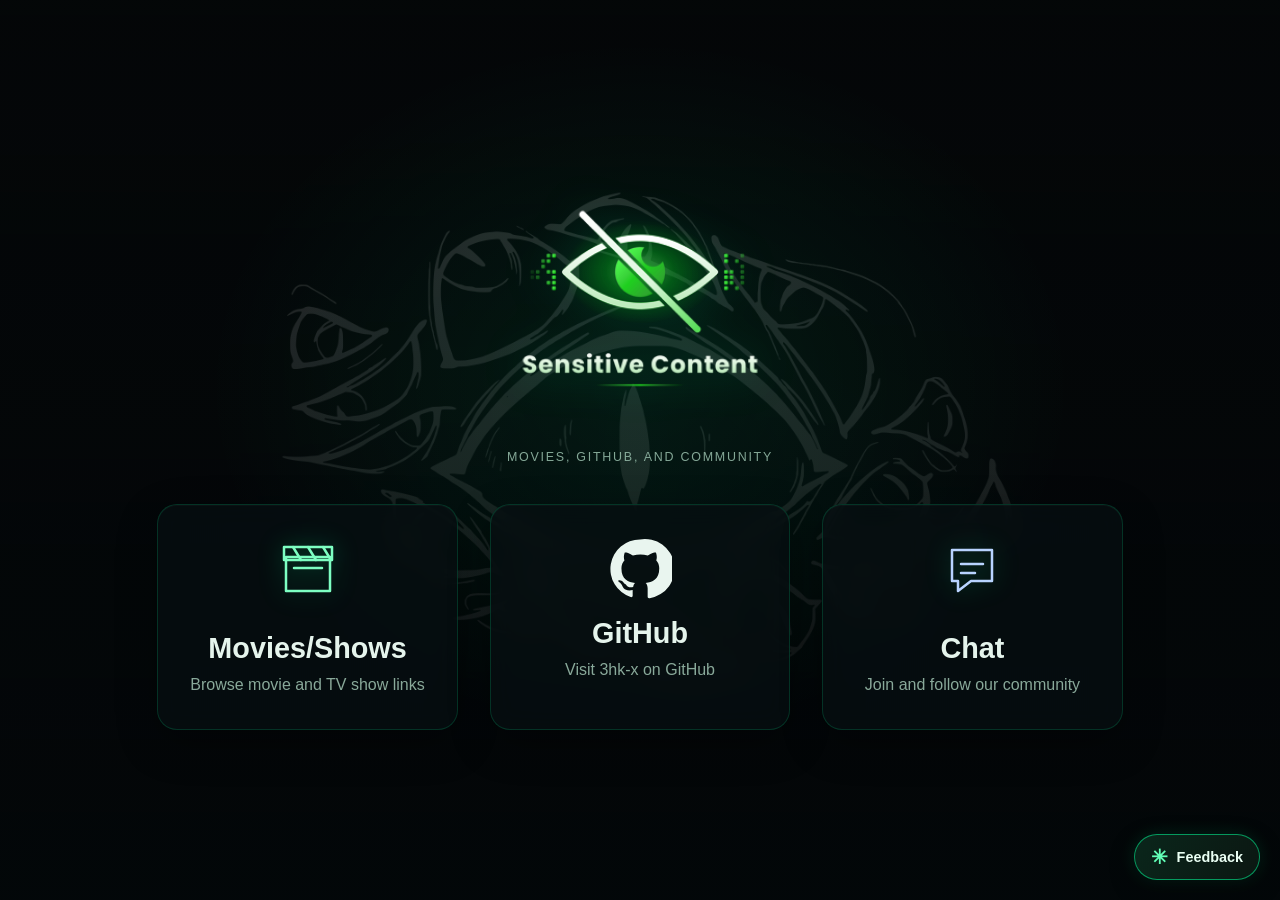
<file: index.html>
<!DOCTYPE html>
<html lang="en">
<head>
    <meta charset="UTF-8">
    <meta name="viewport" content="width=device-width, initial-scale=1.0">
    <title>3HK Sensitive Content</title>
    <link rel="icon" href="images/sensitive1.png?v=2" sizes="32x32" type="image/png">
    <link rel="shortcut icon" href="images/sensitive1.png?v=2" type="image/png">
    <link rel="apple-touch-icon" href="images/sensitive.png?v=2">
    <link rel="stylesheet" href="styles.css">
</head>
<body class="home-page">
    <div class="container">
        <header>
            <h1><img src="images/sensitive.png" alt="Sensitive" id="header-logo" class="header-logo"></h1>
            <p>Movies, GitHub, and community</p>
        </header>

        <main class="sections-grid">
            <a class="section-card" href="movies.html">
                <span class="section-icon cinematic-icon" aria-label="Movies">
                    <svg viewBox="0 0 64 64" role="img" aria-hidden="true"><path d="M10 20h44v34H10z"/><path d="M8 10h48v13H8z"/><path d="m17 10 8 13m7-13 8 13m7-13 8 13"/><path d="M18 31h28"/></svg>
                </span>
                <h2>Movies/Shows</h2>
                <p>Browse movie and TV show links</p>
            </a>
            <a class="section-card" href="https://github.com/3hk-x" target="_blank" rel="noopener noreferrer">
                <span class="section-icon github-icon" aria-label="GitHub">
                    <svg viewBox="0 0 24 24" role="img" aria-hidden="true"><path fill="currentColor" d="M12 .9a11.1 11.1 0 0 0-3.51 21.63c.56.1.76-.24.76-.54v-2.1c-3.1.67-3.76-1.32-3.76-1.32-.5-1.29-1.23-1.63-1.23-1.63-1.01-.69.08-.68.08-.68 1.12.08 1.71 1.15 1.71 1.15 1 .1.76 1.87 3.38 1.34.1-.72.39-1.21.7-1.49-2.48-.28-5.09-1.24-5.09-5.52 0-1.22.44-2.21 1.15-2.99-.12-.28-.5-1.42.11-2.95 0 0 .94-.3 3.05 1.14a10.6 10.6 0 0 1 5.56 0c2.11-1.44 3.05-1.14 3.05-1.14.61 1.53.23 2.67.11 2.95.72.78 1.15 1.77 1.15 2.99 0 4.29-2.61 5.23-5.1 5.51.4.35.75 1.03.75 2.08v3.08c0 .3.2.65.77.54A11.1 11.1 0 0 0 12 .9Z"/></svg>
                </span>
                <h2>GitHub</h2>
                <p>Visit 3hk-x on GitHub</p>
            </a>
            <a class="section-card" href="chat.html">
                <span class="section-icon community-icon" aria-label="Community">
                    <svg viewBox="0 0 64 64" role="img" aria-hidden="true"><path d="M12 13h40v31H31L18 54v-10h-6z"/><path d="M21 27h22m-22 9h14"/></svg>
                </span>
                <h2>Chat</h2>
                <p>Join and follow our community</p>
            </a>
        </main>
    </div>

    <script src="feedback.js"></script>
</body>
</html>
</file>
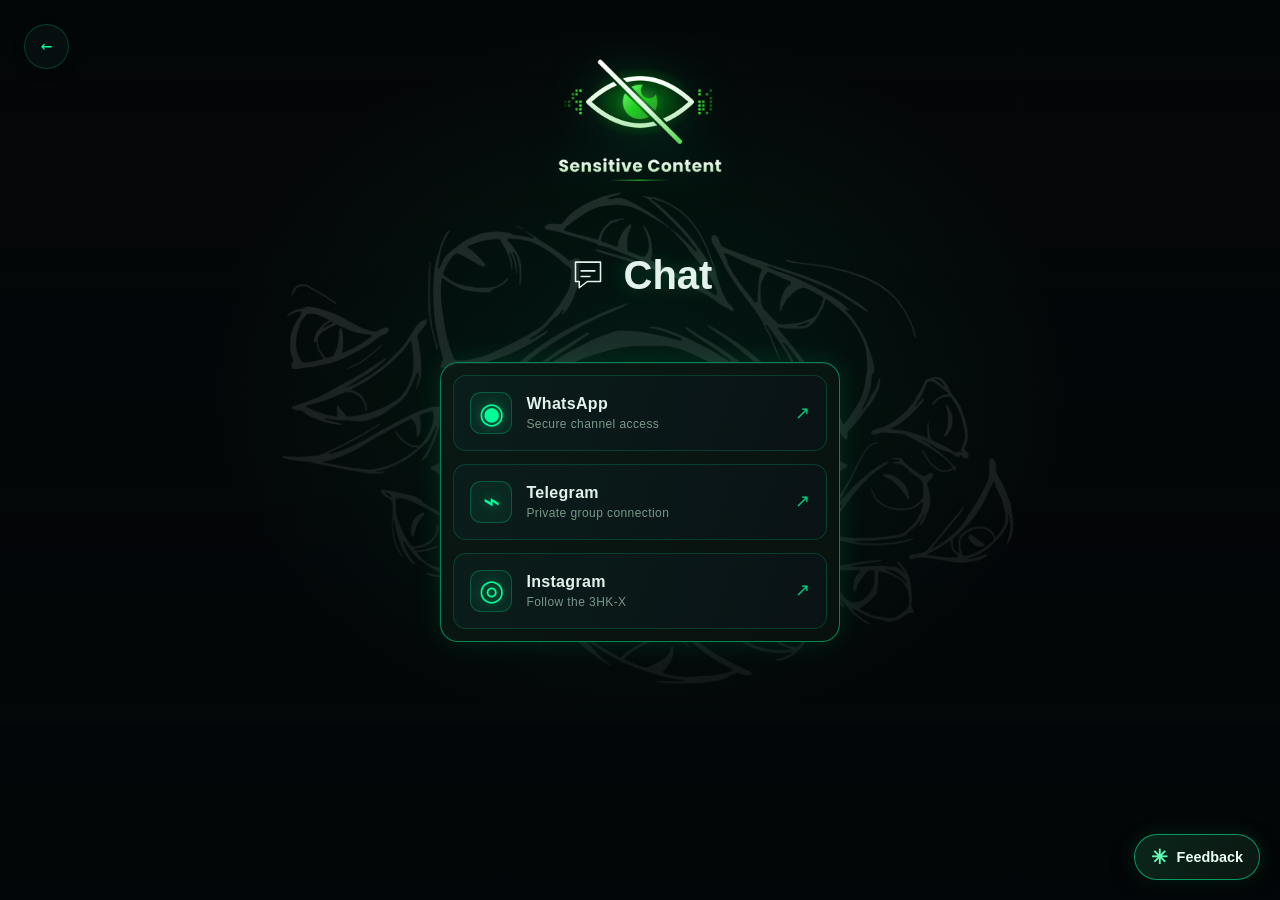
<file: chat.html>
<!DOCTYPE html>
<html lang="en">
<head>
    <meta charset="UTF-8">
    <meta name="viewport" content="width=device-width, initial-scale=1.0">
    <title>Chat - 3HK-X</title>
    <link rel="icon" href="images/sensitive1.png" sizes="32x32" type="image/png">
    <link rel="apple-touch-icon" href="images/sensitive.png">
    <link rel="stylesheet" href="styles.css">
</head>
<body class="ambient-page chat-page">
    <div class="container">
        <div class="page-header">
            <h1><img src="images/sensitive.png" alt="Sensitive" id="header-logo" class="header-logo"></h1>
        </div>

        <div class="page-section-title chat-page-title">
            <a class="back-arrow" href="index.html" aria-label="Back to home"></a>
            <h2><svg class="section-title-icon" viewBox="0 0 64 64" aria-hidden="true"><path d="M12 13h40v31H31L18 54v-10h-6z"/><path d="M21 27h22m-22 9h14"/></svg> Chat</h2>
        </div>

        <div class="links-container chat-links">
            <a href="https://whatsapp.com/channel/0029Vb62RTF0G0XeN4Qx4c3W" target="_blank" rel="noopener noreferrer" class="link-field chat-link">
                <span class="chat-link-icon" aria-hidden="true">◉</span>
                <div class="link-field-content"><span class="chat-link-label">WhatsApp</span><span class="chat-link-detail">Secure channel access</span></div>
                <span class="chat-link-arrow" aria-hidden="true">↗</span>
            </a>
            <a href="https://t.me/+7pAj7hnQdZkzMTc0" target="_blank" rel="noopener noreferrer" class="link-field chat-link">
                <span class="chat-link-icon" aria-hidden="true">⌁</span>
                <div class="link-field-content"><span class="chat-link-label">Telegram</span><span class="chat-link-detail">Private group connection</span></div>
                <span class="chat-link-arrow" aria-hidden="true">↗</span>
            </a>
            <a href="https://www.instagram.com/3.horn/" target="_blank" rel="noopener noreferrer" class="link-field chat-link">
                <span class="chat-link-icon" aria-hidden="true">◎</span>
                <div class="link-field-content"><span class="chat-link-label">Instagram</span><span class="chat-link-detail">Follow the 3HK-X</span></div>
                <span class="chat-link-arrow" aria-hidden="true">↗</span>
            </a>
        </div>
    </div>

    <script src="feedback.js"></script>
</body>
</html>
</file>
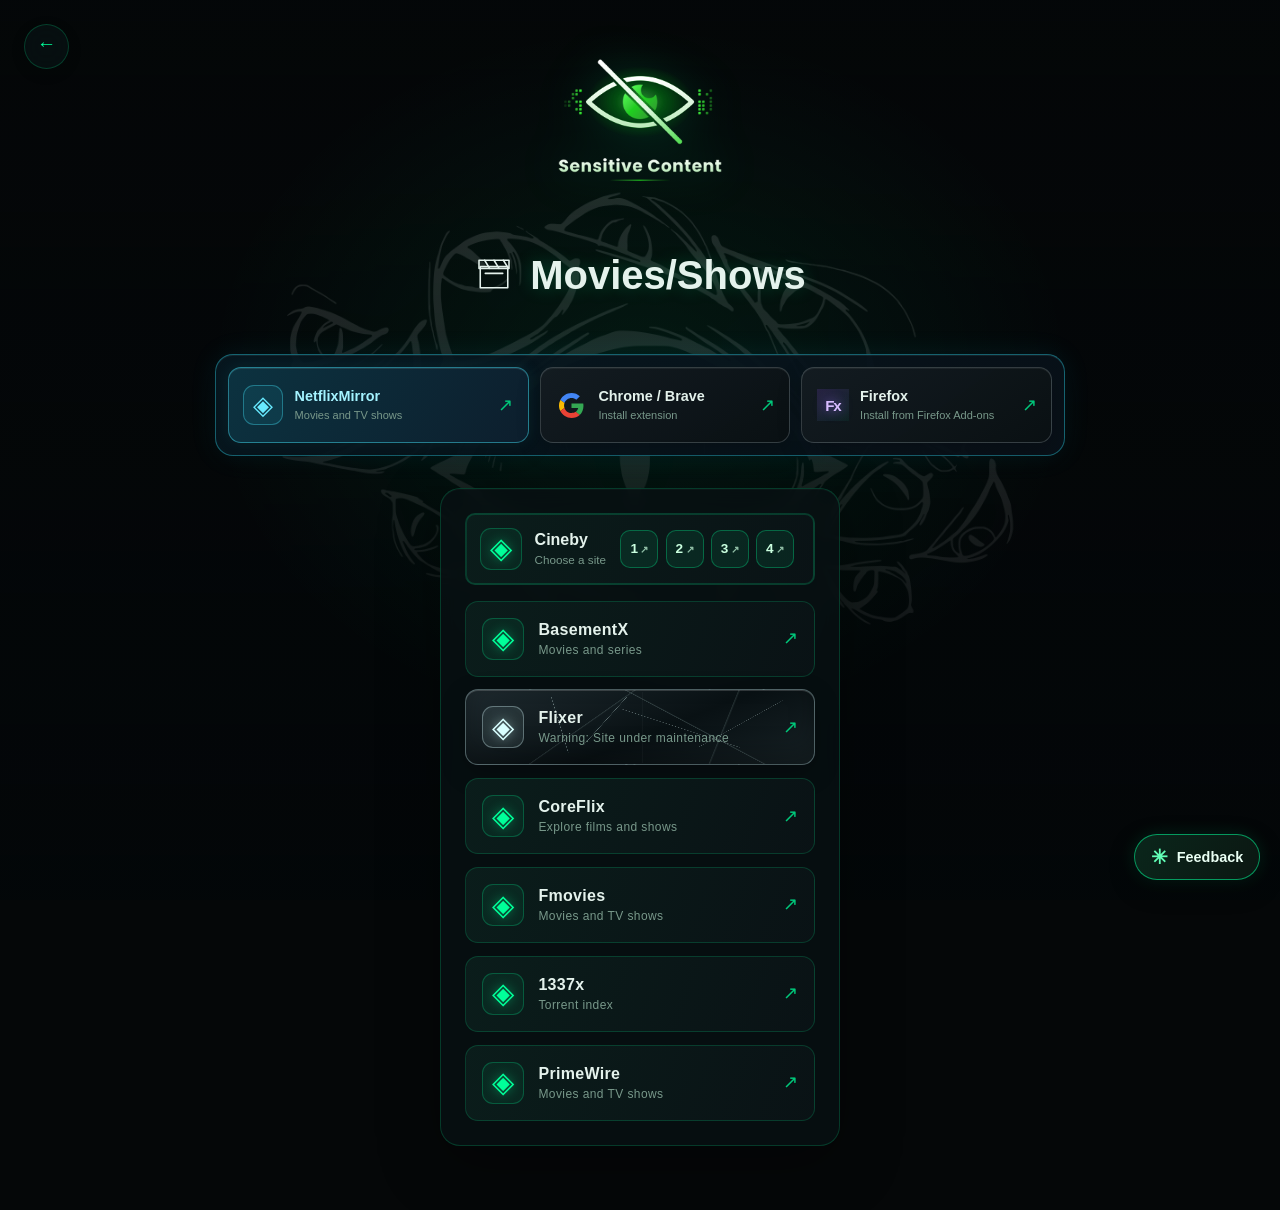
<file: movies.html>
<!DOCTYPE html>
<html lang="en">
<head>
    <meta charset="UTF-8">
    <meta name="viewport" content="width=device-width, initial-scale=1.0">
    <title>Movies/Shows - 3HK-X</title>
    <link rel="icon" href="images/sensitive1.png" sizes="32x32" type="image/png">
    <link rel="apple-touch-icon" href="images/sensitive.png">
    <link rel="stylesheet" href="styles.css">
</head>
<body class="ambient-page movies-page">
    <div class="container">
        <div class="page-header">
            <h1><img src="images/sensitive.png" alt="Sensitive" class="header-logo"></h1>
        </div>

        <div class="page-section-title">
            <a class="back-arrow" href="index.html" aria-label="Back to home"></a>
            <h2><svg class="section-title-icon" viewBox="0 0 64 64" aria-hidden="true"><path d="M10 20h44v34H10z"/><path d="M8 10h48v13H8z"/><path d="m17 10 8 13m7-13 8 13m7-13 8 13"/><path d="M18 31h28"/></svg> Movies/Shows</h2>
        </div>

        <div class="netflixmirror-row">
            <a href="https://net79.cc/" target="_blank" rel="noopener noreferrer" class="netflixmirror-main">
                <span class="netflixmirror-mark" aria-hidden="true">◈</span>
                <span class="netflixmirror-copy"><strong>NetflixMirror</strong><small>Movies and TV shows</small></span>
                <span class="chat-link-arrow" aria-hidden="true">↗</span>
            </a>
            <a href="https://chromewebstore.google.com/detail/netmirror-web/eioklkmkhleikfilinlnbdphdbcadnbl?pli=1" target="_blank" rel="noopener noreferrer" class="netflixmirror-extension">
                <span class="extension-brand google-extension-icon" aria-label="Google">
                    <svg viewBox="0 0 48 48" role="img" aria-hidden="true"><path fill="#4285F4" d="M24 9.5c3.54 0 6.71 1.22 9.21 3.6l6.85-6.85C35.9 2.38 30.47 0 24 0 14.62 0 6.51 5.38 2.56 13.22l7.98 6.19C12.43 13.72 17.74 9.5 24 9.5Z"/><path fill="#34A853" d="M46.98 24.55c0-1.57-.15-3.09-.4-4.55H24v9.02h12.9a11.03 11.03 0 0 1-4.78 7.24l7.73 6C44.36 38.1 47 31.8 47 24.55Z"/><path fill="#FBBC05" d="M10.54 28.59A14.13 14.13 0 0 1 9.75 24c0-1.59.28-3.13.79-4.59l-7.98-6.2A23.94 23.94 0 0 0 0 24c0 3.87.93 7.53 2.56 10.78l7.98-6.19Z"/><path fill="#EA4335" d="M24 48c6.47 0 11.9-2.13 15.85-5.8l-7.73-6c-2.15 1.44-4.9 2.3-8.12 2.3-6.26 0-11.57-4.22-13.46-9.91l-7.98 6.19C6.51 42.62 14.62 48 24 48Z"/></svg>
                </span>
                <span class="extension-copy"><strong>Chrome / Brave</strong><small>Install extension</small></span>
                <span class="chat-link-arrow" aria-hidden="true">↗</span>
            </a>
            <a class="netflixmirror-extension firefox-extension-guide" href="https://addons.mozilla.org/en-US/firefox/addon/3hk-netmirror-web/" target="_blank" rel="noopener noreferrer">
                <span class="extension-brand firefox-extension-icon" aria-hidden="true">Fx</span>
                <span class="extension-copy"><strong>Firefox</strong><small>Install from Firefox Add-ons</small></span>
                <span class="chat-link-arrow" aria-hidden="true">↗</span>
            </a>
        </div>

        <div class="links-container chat-links movie-links">
            <section class="link-field movie-link cineby-group" aria-labelledby="cineby-title">
                <div class="cineby-heading">
                    <span class="chat-link-icon" aria-hidden="true">◈</span>
                    <div class="cineby-copy"><strong id="cineby-title">Cineby</strong><small>Choose a site</small></div>
                </div>
                <div class="cineby-options" aria-label="Cineby sites">
                    <a href="https://cineby4u.best" target="_blank" rel="noopener noreferrer" aria-label="Cineby site 1">1 <span aria-hidden="true">↗</span></a>
                    <a href="https://cineby.ws/" target="_blank" rel="noopener noreferrer" aria-label="Cineby site 2">2 <span aria-hidden="true">↗</span></a>
                    <a href="https://cineby.win" target="_blank" rel="noopener noreferrer" aria-label="Cineby site 3">3 <span aria-hidden="true">↗</span></a>
                    <a href="https://cineby.tech/" target="_blank" rel="noopener noreferrer" aria-label="Cineby site 4">4 <span aria-hidden="true">↗</span></a>
                </div>
            </section>
            <a href="https://basementx.pro/" target="_blank" rel="noopener noreferrer" class="link-field chat-link movie-link">
                <span class="chat-link-icon" aria-hidden="true">◈</span><div class="link-field-content"><span class="chat-link-label">BasementX</span><span class="chat-link-detail">Movies and series</span></div><span class="chat-link-arrow" aria-hidden="true">↗</span>
            </a>
            <a href="https://flixer.su/" target="_blank" rel="noopener noreferrer" class="link-field chat-link movie-link flixer-link">
                <span class="chat-link-icon" aria-hidden="true">◈</span><div class="link-field-content"><span class="chat-link-label">Flixer</span><span class="chat-link-detail">Warning: Site under maintenance</span></div><span class="chat-link-arrow" aria-hidden="true">↗</span>
            </a>
            <a href="https://coreflix.tv/" target="_blank" rel="noopener noreferrer" class="link-field chat-link movie-link">
                <span class="chat-link-icon" aria-hidden="true">◈</span><div class="link-field-content"><span class="chat-link-label">CoreFlix</span><span class="chat-link-detail">Explore films and shows</span></div><span class="chat-link-arrow" aria-hidden="true">↗</span>
            </a>
            <a href="https://www.f-movies.org/" target="_blank" rel="noopener noreferrer" class="link-field chat-link movie-link">
                <span class="chat-link-icon" aria-hidden="true">◈</span><div class="link-field-content"><span class="chat-link-label">Fmovies</span><span class="chat-link-detail">Movies and TV shows</span></div><span class="chat-link-arrow" aria-hidden="true">↗</span>
            </a>
            <a href="https://1337x.to/home/" target="_blank" rel="noopener noreferrer" class="link-field chat-link movie-link">
                <span class="chat-link-icon" aria-hidden="true">◈</span><div class="link-field-content"><span class="chat-link-label">1337x</span><span class="chat-link-detail">Torrent index</span></div><span class="chat-link-arrow" aria-hidden="true">↗</span>
            </a>
            <a href="https://primewire.mov/home" target="_blank" rel="noopener noreferrer" class="link-field chat-link movie-link">
                <span class="chat-link-icon" aria-hidden="true">◈</span><div class="link-field-content"><span class="chat-link-label">PrimeWire</span><span class="chat-link-detail">Movies and TV shows</span></div><span class="chat-link-arrow" aria-hidden="true">↗</span>
            </a>
        </div>
    </div>
    <script src="feedback.js"></script>
</body>
</html>
</file>
<file: styles.css>
:root {
    --bg-gradient-start: #1a202c;
    --bg-gradient-end: #2d3748;
    --text-primary: #e2e8f0;
    --text-secondary: #a0aec0;
    --text-white: #f7fafc;
    --card-bg: rgba(45, 55, 72, 0.95);
    --card-border: rgba(255, 255, 255, 0.1);
    --field-bg: #2d3748;
    --field-border: #4a5568;
    --field-hover-bg: #4a5568;
    --button-bg: #4299e1;
    --button-hover: #3182ce;
    --link-text: #cbd5e0;
    --hover-color: #880808;
    --hover-color-dark: #880808;
    --hover-glow: rgba(136, 8, 8, 0.6);
    --title-hover-color: #880808;
    --circle-bg: #880808;
}

* {
    margin: 0;
    padding: 0;
    box-sizing: border-box;
}

body {
    font-family: 'Segoe UI', Tahoma, Geneva, Verdana, sans-serif;
    background: linear-gradient(135deg, var(--bg-gradient-start) 0%, var(--bg-gradient-end) 100%);
    min-height: 100vh;
    color: var(--text-primary);
    transition: all 0.3s ease;
}

.ad-container {
    position: fixed;
    width: 160px;
    height: 600px;
    background: var(--card-bg);
    border: 1px solid var(--card-border);
    border-radius: 10px;
    display: flex;
    align-items: center;
    justify-content: center;
    backdrop-filter: blur(10px);
    box-shadow: 0 4px 15px rgba(0, 0, 0, 0.1);
    z-index: 100;
    top: 50%;
    transform: translateY(-50%);
}

.ad-left {
    left: 20px;
}

.ad-right {
    right: 20px;
}

.ad-placeholder {
    color: var(--text-secondary);
    font-size: 0.9rem;
    text-align: center;
    font-weight: 500;
    display: none;
}

.mobile-ad-container {
    display: none;
    width: 320px;
    height: 50px;
    background: var(--card-bg);
    border: 1px solid var(--card-border);
    border-radius: 8px;
    align-items: center;
    justify-content: center;
    backdrop-filter: blur(10px);
    box-shadow: 0 2px 10px rgba(0, 0, 0, 0.1);
    margin: 1rem auto;
    position: relative;
    z-index: 100;
}

.mobile-ad-top {
    position: fixed;
    top: 10px;
    left: 50%;
    transform: translateX(-50%);
    z-index: 1001;
}

.mobile-ad-bottom {
    position: fixed;
    bottom: 10px;
    left: 50%;
    transform: translateX(-50%);
    z-index: 1001;
}

.mobile-ad-placeholder {
    color: var(--text-secondary);
    font-size: 0.8rem;
    text-align: center;
    font-weight: 500;
    display: none;
}

.home-page {
    position: relative;
    isolation: isolate;
    overflow-x: hidden;
    background: #050708;
    color: #e9f5ef;
}

.home-page::before,
.home-page::after {
    content: "";
    position: fixed;
    inset: 0;
    z-index: -1;
    pointer-events: none;
}

.home-page::before {
    background-image: url("images/logo_eye_white_4000px.png");
    background-repeat: no-repeat;
    background-position: center 46%;
    background-size: min(86vw, 100vh) auto;
    opacity: 0.22;
    filter: drop-shadow(0 0 35px rgba(0, 255, 153, 0.17));
}

.home-page::after {
    background:
        radial-gradient(ellipse at 50% 43%, rgba(0, 255, 153, 0.08), transparent 48%),
        linear-gradient(180deg, rgba(3, 7, 9, 0.28), rgba(3, 7, 9, 0.86));
}

.home-page .container {
    position: relative;
    z-index: 1;
    min-height: 100vh;
    display: flex;
    flex-direction: column;
    justify-content: center;
    padding-top: 4rem;
    padding-bottom: 4rem;
}

.home-page header {
    margin-bottom: 2.5rem;
}

.home-page .header-logo {
    width: min(260px, 56vw);
    max-height: none;
    filter: drop-shadow(0 0 22px rgba(0, 255, 153, 0.25));
}

.home-page header p {
    color: #93b8a6;
    letter-spacing: 0.14em;
    text-transform: uppercase;
    font-size: 0.78rem;
}

.home-page .sections-grid {
    max-width: 980px;
}

.home-page .section-card {
    background: rgba(7, 15, 17, 0.78);
    border: 1px solid rgba(0, 255, 153, 0.16);
    box-shadow: 0 14px 40px rgba(0, 0, 0, 0.32), inset 0 1px rgba(255, 255, 255, 0.025);
    backdrop-filter: blur(12px);
}

.home-page .section-card h2 {
    color: #e5f4ec;
}

.home-page .section-card p {
    color: #89a99a;
}

.home-page .section-card:hover {
    border-color: rgba(0, 255, 153, 0.62);
    box-shadow: 0 18px 50px rgba(0, 0, 0, 0.4), 0 0 28px rgba(0, 255, 153, 0.1);
}

.home-page .section-card:hover h2 {
    color: #77ffc1;
}

.container {
    max-width: 1200px;
    margin: 0 auto;
    padding: 2rem;
}

header {
    text-align: center;
    margin-bottom: 3rem;
    color: var(--text-white);
}

header h1 {
    font-size: 3rem;
    margin-bottom: 0.5rem;
    text-shadow: 2px 2px 4px rgba(0, 0, 0, 0.3);
}

header p {
    font-size: 1.2rem;
    opacity: 0.9;
}

.sections-grid {
    display: grid;
    grid-template-columns: repeat(auto-fit, minmax(300px, 1fr));
    gap: 2rem;
    max-width: 1000px;
    margin: 0 auto;
}

.section-card {
    background: var(--card-bg);
    border-radius: 20px;
    padding: 2rem;
    text-align: center;
    cursor: pointer;
    transition: all 0.3s ease;
    border: 2px solid var(--card-border);
    backdrop-filter: blur(10px);
    position: relative;
    overflow: hidden;
    display: block;
    color: inherit;
    text-decoration: none;
}

.github-icon svg {
    width: 1em;
    height: 1em;
    display: block;
    margin: 0 auto;
}

.cinematic-icon svg,
.community-icon svg {
    width: 1em;
    height: 1em;
    fill: none;
    stroke: currentColor;
    stroke-width: 2.5;
    stroke-linecap: round;
    stroke-linejoin: round;
    filter: drop-shadow(0 0 12px rgba(0, 255, 153, 0.32));
}

.home-page .cinematic-icon {
    color: #7dffc2;
}

.home-page .community-icon {
    color: #b8d3ff;
}

.section-title-icon {
    width: 1em;
    height: 1em;
    fill: none;
    stroke: currentColor;
    stroke-width: 2.5;
    stroke-linecap: round;
    stroke-linejoin: round;
    vertical-align: -0.12em;
    margin-right: 0.3rem;
}

.ambient-page {
    position: relative;
    isolation: isolate;
    overflow-x: hidden;
    background: #050708;
    color: #e4f2ec;
}

.ambient-page::before,
.ambient-page::after {
    content: "";
    position: fixed;
    inset: 0;
    z-index: -1;
    pointer-events: none;
}

.ambient-page::before {
    background: url("images/logo_eye_white_4000px.png") center 46% / min(86vw, 100vh) auto no-repeat;
    opacity: 0.19;
    filter: drop-shadow(0 0 35px rgba(0, 255, 153, 0.15));
}

.ambient-page::after {
    background:
        radial-gradient(ellipse at 50% 42%, rgba(0, 255, 153, 0.075), transparent 48%),
        linear-gradient(180deg, rgba(3, 7, 9, 0.24), rgba(3, 7, 9, 0.83));
}

.ambient-page .container {
    position: relative;
    z-index: 1;
}

.ambient-page .header-logo {
    filter: drop-shadow(0 0 22px rgba(0, 255, 153, 0.25));
}

.ambient-page .page-header,
.ambient-page .page-header a,
.ambient-page .page-section-title h2 {
    color: #e4f2ec;
}

.ambient-page .page-section-title h2 {
    text-shadow: 0 0 18px rgba(0, 255, 153, 0.22);
}

.movies-page .links-container {
    background: rgba(8, 17, 19, 0.82);
    border-color: rgba(0, 255, 153, 0.18);
    box-shadow: 0 18px 60px rgba(0, 0, 0, 0.35), inset 0 1px rgba(255, 255, 255, 0.025);
}

.movies-page .link-field {
    background: linear-gradient(110deg, rgba(11, 30, 28, 0.96), rgba(10, 19, 22, 0.96));
    border-color: rgba(0, 255, 153, 0.17);
}

.movies-page .link-field-content {
    color: #dfffee;
}

.movies-page .link-field:hover {
    background: linear-gradient(110deg, rgba(12, 43, 36, 0.98), rgba(11, 25, 28, 0.98));
    border-color: rgba(0, 255, 153, 0.62);
    box-shadow: 0 0 24px rgba(0, 255, 153, 0.11);
}

.movies-page .link-field:hover .link-field-content {
    color: #8affc5;
}

.chat-links {
    max-width: 480px;
    padding: 1.2rem;
    background: rgba(8, 17, 19, 0.84);
    border: 1px solid rgba(0, 255, 153, 0.2);
    box-shadow: 0 18px 60px rgba(0, 0, 0, 0.35), inset 0 1px rgba(255, 255, 255, 0.025);
}

.chat-page .chat-links {
    padding: 0.75rem;
    border: 1px solid rgba(0, 255, 153, 0.48);
    border-radius: 18px;
    background: linear-gradient(145deg, #0a1914, #08110e);
    box-shadow: 0 0 28px rgba(0, 255, 153, 0.12), inset 0 1px rgba(177, 255, 218, 0.07);
}

.chat-links .chat-link {
    min-height: 76px;
    margin-bottom: 0.8rem;
    padding: 0.9rem 1rem;
    gap: 0.9rem;
    color: #dfffee;
    background: linear-gradient(110deg, rgba(11, 30, 28, 0.96), rgba(10, 19, 22, 0.96));
    border: 1px solid rgba(0, 255, 153, 0.17);
    border-radius: 13px;
    transition: transform 180ms ease, border-color 180ms ease, box-shadow 180ms ease, background 180ms ease;
}

.chat-links .chat-link:last-child {
    margin-bottom: 0;
}

.chat-links .chat-link::before {
    display: none;
}

.chat-links .chat-link:hover {
    transform: translateY(-2px);
    color: #ecfff6;
    background: linear-gradient(110deg, rgba(12, 43, 36, 0.98), rgba(11, 25, 28, 0.98));
    border-color: rgba(0, 255, 153, 0.62);
    box-shadow: 0 0 24px rgba(0, 255, 153, 0.11), inset 0 0 18px rgba(0, 255, 153, 0.035);
}

.cineby-group {
    display: grid;
    grid-template-columns: 1fr;
    align-items: center;
    gap: 0.9rem;
    padding: 0.8rem 0.9rem;
}

.cineby-group:hover {
    transform: none;
    background: linear-gradient(110deg, rgba(12, 43, 36, 0.98), rgba(11, 25, 28, 0.98));
}

.cineby-heading {
    display: flex;
    align-items: center;
    gap: 0.8rem;
    min-width: 0;
}

.cineby-copy {
    display: grid;
    gap: 0.25rem;
}

.cineby-copy strong {
    color: #e4f2ec;
    font-size: 1rem;
}

.cineby-copy small {
    color: #78988a;
    font-size: 0.73rem;
}

.cineby-options {
    display: flex;
    gap: 0.45rem;
}

.cineby-options a {
    flex: 1;
    min-width: 0;
    width: 38px;
    height: 38px;
    display: inline-flex;
    align-items: center;
    justify-content: center;
    gap: 0.15rem;
    color: #caffdf;
    background: rgba(0, 255, 153, 0.08);
    border: 1px solid rgba(0, 255, 153, 0.3);
    border-radius: 10px;
    font-size: 0.85rem;
    font-weight: 700;
    text-decoration: none;
    transition: background 160ms ease, border-color 160ms ease, transform 160ms ease, box-shadow 160ms ease;
}

.cineby-options a span {
    font-size: 0.65rem;
    opacity: 0.7;
}

.cineby-options a:hover {
    color: #f1fff7;
    background: rgba(0, 255, 153, 0.18);
    border-color: rgba(0, 255, 153, 0.7);
    box-shadow: 0 0 14px rgba(0, 255, 153, 0.15);
    transform: translateY(-2px);
}

.chat-links .flixer-link {
    overflow: hidden;
    isolation: isolate;
    background:
        linear-gradient(145deg, transparent 0 37%, rgba(205, 242, 238, 0.14) 37.2%, transparent 37.7%),
        linear-gradient(28deg, transparent 0 61%, rgba(205, 242, 238, 0.2) 61.2%, transparent 61.7%),
        linear-gradient(112deg, transparent 0 72%, rgba(205, 242, 238, 0.13) 72.2%, transparent 72.7%),
        linear-gradient(158deg, rgba(31, 43, 48, 0.97), rgba(9, 17, 20, 0.98) 55%, rgba(24, 35, 39, 0.96));
    border-color: rgba(174, 204, 207, 0.38);
    box-shadow: inset 0 1px rgba(255, 255, 255, 0.16), inset 0 -12px 24px rgba(0, 0, 0, 0.25), 0 8px 26px rgba(0, 0, 0, 0.22);
}

.chat-links .flixer-link::after {
    content: "";
    position: absolute;
    inset: 0;
    z-index: -1;
    pointer-events: none;
    opacity: 0.8;
    background:
        linear-gradient(73deg, transparent 49.7%, rgba(220, 247, 245, 0.56) 50%, transparent 50.35%) 18% 35% / 28% 75% no-repeat,
        linear-gradient(132deg, transparent 49.65%, rgba(220, 247, 245, 0.5) 50%, transparent 50.35%) 35% 24% / 34% 65% no-repeat,
        linear-gradient(18deg, transparent 49.65%, rgba(220, 247, 245, 0.44) 50%, transparent 50.35%) 68% 60% / 34% 82% no-repeat,
        linear-gradient(151deg, transparent 49.65%, rgba(220, 247, 245, 0.42) 50%, transparent 50.35%) 88% 30% / 24% 75% no-repeat,
        linear-gradient(90deg, transparent 49.5%, rgba(220, 247, 245, 0.3) 50%, transparent 50.5%) 51% 55% / 20% 96% no-repeat;
    filter: drop-shadow(0 0 3px rgba(191, 241, 238, 0.65));
}

.chat-links .flixer-link .chat-link-icon,
.chat-links .flixer-link .link-field-content,
.chat-links .flixer-link .chat-link-arrow {
    position: relative;
    z-index: 1;
}

.chat-links .flixer-link .chat-link-icon {
    color: #d9ffff;
    border-color: rgba(211, 244, 245, 0.34);
    background: rgba(200, 235, 238, 0.09);
    text-shadow: 0 0 12px rgba(201, 247, 247, 0.5);
}

.chat-links .flixer-link:hover {
    border-color: rgba(220, 250, 249, 0.7);
    background-color: #1d2a30;
    box-shadow: inset 0 1px rgba(255, 255, 255, 0.22), 0 0 24px rgba(173, 227, 232, 0.16);
}

.chat-link-icon {
    display: grid;
    flex: 0 0 42px;
    width: 42px;
    height: 42px;
    place-items: center;
    color: #00ff99;
    font-size: 1.8rem;
    line-height: 1;
    border: 1px solid rgba(0, 255, 153, 0.24);
    border-radius: 11px;
    background: rgba(0, 255, 153, 0.06);
    text-shadow: 0 0 12px rgba(0, 255, 153, 0.45);
}

.chat-links .link-field-content {
    display: grid;
    gap: 0.25rem;
    margin-left: 0;
}

.chat-link-label {
    color: #e4f2ec;
    font-size: 1rem;
    font-weight: 650;
    letter-spacing: 0.02em;
}

.chat-link-detail {
    color: #78988a;
    font-size: 0.75rem;
    letter-spacing: 0.035em;
}

.chat-link-arrow {
    margin-left: auto;
    color: #00c77a;
    font-size: 1.1rem;
    transition: transform 180ms ease, color 180ms ease;
}

.chat-link:hover .chat-link-arrow {
    transform: translate(2px, -2px);
    color: #8affc5;
}

.chat-link-icon.google-extension-icon svg {
    width: 25px;
    height: 25px;
    display: block;
}

.chat-links .extension-link .link-field-content {
    flex: 1;
    width: auto;
    min-width: 0;
}

.extension-link .chat-link-detail {
    line-height: 1.35;
}

.firefox-extension-icon {
    font-size: 1rem;
    font-weight: 800;
    letter-spacing: -0.08em;
    color: #d8bcff;
    text-shadow: 0 0 12px rgba(157, 108, 255, 0.75);
    background: linear-gradient(145deg, rgba(108, 65, 181, 0.24), rgba(0, 255, 153, 0.05));
}

.chat-links .extension-pending {
    cursor: not-allowed;
    opacity: 0.68;
    border-style: dashed;
    border-color: rgba(175, 192, 194, 0.22);
    background: rgba(13, 21, 24, 0.72);
}

.chat-links .extension-pending:hover {
    transform: none;
    box-shadow: none;
    border-color: rgba(175, 192, 194, 0.22);
    background: rgba(13, 21, 24, 0.72);
}

.extension-status {
    margin-left: auto;
    padding: 0.3rem 0.45rem;
    border: 1px solid rgba(175, 192, 194, 0.2);
    border-radius: 5px;
    color: #91a19e;
    font: 600 0.58rem/1 "Segoe UI", sans-serif;
    letter-spacing: 0.1em;
}

.netflixmirror-row {
    width: min(100%, 850px);
    margin: 0 auto 1.4rem;
    display: grid;
    grid-template-columns: minmax(200px, 1.2fr) repeat(2, minmax(175px, 1fr));
    gap: 0.7rem;
    align-items: stretch;
    padding: 0.75rem;
    border: 1px solid rgba(45, 210, 232, 0.42);
    border-radius: 18px;
    background: linear-gradient(145deg, rgba(8, 25, 34, 0.92), rgba(9, 17, 25, 0.94));
    box-shadow: 0 0 28px rgba(35, 190, 220, 0.09), inset 0 1px rgba(177, 247, 255, 0.07);
}

.netflixmirror-main,
.netflixmirror-extension {
    min-width: 0;
    min-height: 76px;
    padding: 0.85rem 0.9rem;
    display: flex;
    align-items: center;
    gap: 0.7rem;
    border-radius: 13px;
    text-decoration: none;
}

.netflixmirror-main {
    color: #e4fbff;
    background: linear-gradient(120deg, rgba(12, 51, 65, 0.98), rgba(13, 31, 46, 0.98));
    border: 1px solid rgba(66, 218, 238, 0.48);
    box-shadow: inset 0 1px rgba(201, 250, 255, 0.11), 0 8px 24px rgba(0, 0, 0, 0.2), 0 0 16px rgba(36, 194, 218, 0.1);
}

.netflixmirror-main:hover {
    color: #ffffff;
    border-color: rgba(119, 239, 255, 0.82);
    box-shadow: 0 0 24px rgba(47, 211, 235, 0.2);
}

.netflixmirror-mark {
    flex: 0 0 40px;
    width: 40px;
    height: 40px;
    display: grid;
    place-items: center;
    border: 1px solid rgba(66, 218, 238, 0.38);
    border-radius: 11px;
    color: #68eaff;
    background: rgba(45, 210, 232, 0.08);
    font-size: 1.6rem;
}

.netflixmirror-copy,
.extension-copy {
    min-width: 0;
    display: grid;
    gap: 0.25rem;
}

.netflixmirror-copy strong,
.extension-copy strong {
    color: #e4f2ec;
    font-size: 0.9rem;
    font-weight: 650;
}

.netflixmirror-copy strong {
    color: #a4f3ff;
}

.netflixmirror-copy small,
.extension-copy small {
    color: #78988a;
    font-size: 0.69rem;
    line-height: 1.35;
}

.netflixmirror-main .chat-link-arrow {
    margin-left: auto;
}

.netflixmirror-extension {
    color: #e4f2ec;
    background: linear-gradient(145deg, rgba(21, 29, 34, 0.9), rgba(10, 16, 19, 0.94));
    border: 1px solid rgba(184, 204, 207, 0.23);
    box-shadow: inset 0 1px rgba(255, 255, 255, 0.055), 0 8px 24px rgba(0, 0, 0, 0.18);
    transition: transform 180ms ease, border-color 180ms ease, box-shadow 180ms ease;
}

a.netflixmirror-extension:hover {
    transform: translateY(-2px);
    border-color: rgba(195, 222, 225, 0.55);
    box-shadow: 0 0 20px rgba(183, 218, 220, 0.11);
}

.netflixmirror-extension .extension-brand {
    flex: 0 0 32px;
    width: 32px;
    height: 32px;
    display: grid;
    place-items: center;
}

.netflixmirror-extension .google-extension-icon svg {
    display: block;
    width: 25px;
    height: 25px;
}

.netflixmirror-extension .firefox-extension-icon {
    font-size: 0.95rem;
}

.netflixmirror-extension.extension-pending {
    cursor: not-allowed;
    opacity: 0.67;
    border-style: dashed;
}

.netflixmirror-extension .extension-status {
    margin-left: auto;
    padding: 0.27rem 0.35rem;
    font-size: 0.52rem;
}

.firefox-guide-page .page-section-title h2 {
    color: #e4f2ec;
}

.firefox-title-mark {
    display: inline-grid;
    width: 1.7em;
    height: 1.7em;
    place-items: center;
    margin-right: 0.3rem;
    border: 1px solid rgba(157, 108, 255, 0.48);
    border-radius: 0.45em;
    color: #d8bcff;
    background: rgba(108, 65, 181, 0.2);
    font-size: 0.55em;
    vertical-align: 0.25em;
    text-shadow: 0 0 12px rgba(157, 108, 255, 0.55);
}

.firefox-guide-card {
    width: min(100%, 760px);
    margin: 1rem auto 2rem;
    padding: clamp(1.1rem, 4vw, 2rem);
    border: 1px solid rgba(0, 255, 153, 0.36);
    border-radius: 18px;
    background: linear-gradient(145deg, #0a1914, #08110e);
    box-shadow: 0 0 28px rgba(0, 255, 153, 0.1), inset 0 1px rgba(177, 255, 218, 0.07);
}

.guide-intro {
    margin-bottom: 1rem;
    color: #b9d5c8;
    line-height: 1.6;
}

.firefox-steps {
    padding-left: 1.5rem;
    color: #e4f2ec;
}

.firefox-steps li {
    padding: 0.8rem 0 0.8rem 0.35rem;
    border-bottom: 1px solid rgba(0, 255, 153, 0.12);
}

.firefox-steps li::marker {
    color: #00ff99;
    font-weight: 700;
}

.firefox-steps li > span,
.firefox-steps li > small {
    display: block;
}

.firefox-steps li > span {
    margin-bottom: 0.35rem;
    font-weight: 650;
}

.firefox-steps li > small {
    color: #91afa0;
    font-size: 0.86rem;
    line-height: 1.55;
}

.firefox-steps code {
    padding: 0.12rem 0.35rem;
    border: 1px solid rgba(0, 255, 153, 0.18);
    border-radius: 5px;
    color: #9dffd0;
    background: rgba(0, 255, 153, 0.06);
    overflow-wrap: anywhere;
}

.temporary-note {
    margin-top: 1.1rem;
    padding: 0.9rem 1rem;
    border-left: 3px solid #00ff99;
    color: #9fb9ac;
    background: rgba(0, 255, 153, 0.055);
    font-size: 0.86rem;
    line-height: 1.6;
}

.temporary-note strong {
    color: #caffdf;
}

.firefox-download-button {
    display: flex;
    width: fit-content;
    min-height: 48px;
    align-items: center;
    justify-content: center;
    gap: 0.55rem;
    margin: 1.3rem auto 0;
    padding: 0.75rem 1.15rem;
    border: 1px solid rgba(0, 255, 153, 0.58);
    border-radius: 11px;
    color: #eafff4;
    background: linear-gradient(120deg, #087d54, #07553d);
    box-shadow: 0 0 20px rgba(0, 255, 153, 0.14);
    font-weight: 700;
    text-decoration: none;
    transition: transform 160ms ease, box-shadow 160ms ease, border-color 160ms ease;
}

.firefox-download-button:hover {
    transform: translateY(-2px);
    border-color: #8affc5;
    box-shadow: 0 0 26px rgba(0, 255, 153, 0.24);
}

.feedback-open {
    overflow: hidden;
}

.feedback-trigger {
    position: fixed;
    right: 1.25rem;
    bottom: 1.25rem;
    z-index: 1500;
    display: inline-flex;
    align-items: center;
    gap: 0.55rem;
    min-height: 46px;
    padding: 0.7rem 1rem;
    border: 1px solid rgba(0, 255, 153, 0.55);
    border-radius: 999px;
    color: #eafff4;
    background: linear-gradient(120deg, #0a261b, #0b1712);
    box-shadow: 0 8px 24px rgba(0, 0, 0, 0.34), 0 0 18px rgba(0, 255, 153, 0.12);
    font: 650 0.9rem/1 "Segoe UI", Tahoma, sans-serif;
    cursor: pointer;
    transition: transform 160ms ease, border-color 160ms ease, box-shadow 160ms ease;
}

.feedback-trigger > span:first-child {
    color: #62ffb7;
    font-size: 1.25rem;
    line-height: 0.8;
}

.feedback-trigger:hover {
    transform: translateY(-2px);
    border-color: #8affc5;
    box-shadow: 0 10px 28px rgba(0, 0, 0, 0.4), 0 0 24px rgba(0, 255, 153, 0.22);
}

.feedback-overlay[hidden] {
    display: none;
}

.feedback-overlay {
    position: fixed;
    inset: 0;
    z-index: 2000;
    display: flex;
    align-items: center;
    justify-content: center;
    padding: 1.25rem;
    overflow-y: auto;
    background: rgba(0, 0, 0, 0.82);
    -webkit-backdrop-filter: blur(8px);
    backdrop-filter: blur(8px);
}

.feedback-panel {
    position: relative;
    width: min(100%, 590px);
    max-height: calc(100vh - 2.5rem);
    overflow-y: auto;
    padding: clamp(1.3rem, 4vw, 2.25rem);
    border: 1px solid rgba(0, 255, 153, 0.22);
    border-radius: 8px 22px 8px 22px;
    color: #e7f2ed;
    background: radial-gradient(ellipse at 90% 0%, rgba(0, 255, 153, 0.09), transparent 34%), linear-gradient(145deg, #0b100d, #070908 62%);
    box-shadow: 0 28px 100px rgba(0, 0, 0, 0.72), inset 0 1px rgba(255,255,255,0.025), 0 0 35px rgba(0, 255, 153, 0.07);
    text-align: left;
    overscroll-behavior: contain;
}

.feedback-close {
    position: absolute;
    top: 0.8rem;
    right: 0.85rem;
    width: 38px;
    height: 38px;
    border: 1px solid rgba(255, 255, 255, 0.12);
    border-radius: 50%;
    color: #a9bbb2;
    background: #111714;
    font-size: 1.5rem;
    line-height: 1;
    cursor: pointer;
}

.feedback-close:hover {
    color: #ffffff;
    border-color: rgba(0, 255, 153, 0.45);
}

.feedback-kicker {
    display: flex;
    align-items: center;
    gap: 0.55rem;
    margin: 0 3rem 0.9rem 0;
    color: #82988c;
    font: 650 0.68rem/1.2 Consolas, "Courier New", monospace;
    letter-spacing: 0.16em;
}

.feedback-live-dot {
    width: 7px;
    height: 7px;
    border-radius: 50%;
    background: #00ff99;
    box-shadow: 0 0 10px #00ff99;
}

.feedback-kicker-rule {
    width: 34px;
    height: 1px;
    margin-left: auto;
    background: rgba(0, 255, 153, 0.25);
}

.feedback-panel h2 {
    margin-bottom: 0.2rem;
    color: #f0fff7;
    font-size: clamp(2rem, 6vw, 2.7rem);
    letter-spacing: -0.055em;
}

.feedback-title-period {
    color: #00ff99;
}

.feedback-description {
    margin-bottom: 1.65rem;
    color: #9cb0a5;
    font-size: 0.92rem;
}

.feedback-form {
    text-align: left;
}

.feedback-types {
    margin: 0 0 1.3rem;
    padding: 0;
    border: 0;
}

.feedback-types legend,
.feedback-field-label {
    display: block;
    margin-bottom: 0.55rem;
    color: #dce9e2;
    font-size: 0.9rem;
}

.feedback-types legend {
    padding: 0;
    margin-bottom: 0.7rem;
    color: #7e9789;
    font: 650 0.69rem/1.2 Consolas, "Courier New", monospace;
    letter-spacing: 0.1em;
}

.feedback-types {
    display: grid;
    grid-template-columns: repeat(4, minmax(0, 1fr));
    gap: 0.45rem;
}

.feedback-types legend {
    grid-column: 1 / -1;
}

.feedback-type-choice {
    min-height: 88px;
    display: grid;
    align-content: center;
    justify-items: start;
    gap: 0.55rem;
    padding: 0.72rem;
    border: 1px solid rgba(255, 255, 255, 0.1);
    border-radius: 5px 14px 5px 14px;
    color: #a9b9b0;
    background: linear-gradient(145deg, rgba(255,255,255,0.035), rgba(255,255,255,0.012));
    font-size: 0.78rem;
    cursor: pointer;
    transition: border-color 150ms ease, background 150ms ease, color 150ms ease;
}

.feedback-type-choice:has(input:checked) {
    border-color: rgba(0, 255, 153, 0.72);
    color: #effff6;
    background: linear-gradient(145deg, rgba(0, 255, 153, 0.14), rgba(0, 255, 153, 0.035));
    box-shadow: inset 0 0 18px rgba(0, 255, 153, 0.04), 0 0 18px rgba(0, 255, 153, 0.05);
}

.feedback-type-choice svg {
    width: 20px;
    height: 20px;
    fill: none;
    stroke: #7b9988;
    stroke-width: 1.6;
    stroke-linecap: round;
    stroke-linejoin: round;
}

.feedback-type-choice:has(input:checked) svg {
    stroke: #00ff99;
}

.feedback-type-choice input {
    position: absolute;
    width: 1px;
    height: 1px;
    opacity: 0;
}

.feedback-type-choice:focus-within {
    outline: 2px solid #00ff99;
    outline-offset: 2px;
}

.feedback-field-label {
    margin-top: 0.85rem;
    font-size: 0.82rem;
}

.feedback-field-label > span:not(.feedback-optional) {
    color: #ff7070;
}

.feedback-optional {
    color: #77847d;
}

.feedback-form textarea,
.feedback-form input[type="email"] {
    width: 100%;
    border: 1px solid rgba(255, 255, 255, 0.13);
    border-radius: 12px;
    outline: none;
    color: #ecf7f1;
    background: #101311;
    font: 400 0.95rem/1.5 "Segoe UI", Tahoma, sans-serif;
    transition: border-color 150ms ease, box-shadow 150ms ease;
}

.feedback-form textarea {
    min-height: 120px;
    padding: 0.85rem 0.95rem;
    resize: vertical;
}

.feedback-form input[type="email"] {
    min-height: 50px;
    padding: 0.7rem 0.9rem;
}

.feedback-form textarea::placeholder,
.feedback-form input::placeholder {
    color: #718078;
}

.feedback-form textarea:focus,
.feedback-form input[type="email"]:focus {
    border-color: rgba(0, 255, 153, 0.62);
    box-shadow: 0 0 0 3px rgba(0, 255, 153, 0.08);
}

.feedback-helper {
    display: block;
    margin-top: 0.4rem;
    color: #7b8981;
    font-size: 0.75rem;
    line-height: 1.45;
}

.feedback-honeypot {
    position: absolute !important;
    left: -10000px !important;
    width: 1px !important;
    height: 1px !important;
    opacity: 0 !important;
}

.feedback-submit {
    width: 100%;
    min-height: 50px;
    margin-top: 1rem;
    border: 1px solid rgba(0, 255, 153, 0.55);
    border-radius: 5px 14px 5px 14px;
    color: #f1fff7;
    background: linear-gradient(120deg, #087d54, #07553d);
    font: 700 0.98rem/1 "Segoe UI", Tahoma, sans-serif;
    cursor: pointer;
    transition: filter 150ms ease, box-shadow 150ms ease;
}

.feedback-submit:hover:not(:disabled) {
    filter: brightness(1.12);
    box-shadow: 0 0 24px rgba(0, 255, 153, 0.18);
}

.feedback-submit:disabled {
    opacity: 0.65;
    cursor: wait;
}

.feedback-status {
    margin: 0.8rem 0 0;
    color: #8affc5;
    font-size: 0.88rem;
    text-align: center;
}

.feedback-status.feedback-error {
    color: #ff8585;
}

@media (max-width: 520px) {
    .feedback-trigger {
        right: 0.8rem;
        bottom: 0.8rem;
    }

    .feedback-overlay {
        align-items: flex-end;
        padding: 0;
    }

    .feedback-panel {
        width: 100%;
        max-height: 94vh;
        border-radius: 18px 18px 0 0;
        padding: 1.25rem 1rem calc(1rem + env(safe-area-inset-bottom));
    }

    .feedback-types {
        grid-template-columns: repeat(2, minmax(0, 1fr));
    }
}

@media (max-width: 720px) {
    .netflixmirror-row {
        width: min(100%, 480px);
        grid-template-columns: repeat(2, minmax(0, 1fr));
    }

    .netflixmirror-main {
        grid-column: 1 / -1;
    }
}

@media (max-width: 380px) {
    .netflixmirror-row {
        grid-template-columns: 1fr;
    }

    .netflixmirror-main {
        grid-column: auto;
    }
}

.ambient-page .back-arrow {
    position: fixed;
    top: 24px;
    left: 24px;
    z-index: 20;
    color: #00ff99;
    background: rgba(8, 17, 19, 0.84);
    border-color: rgba(0, 255, 153, 0.2);
    margin: 0;
}

.ambient-page .back-arrow:hover {
    background: #00a866;
    color: #06100c;
}

.section-card::before {
    content: '';
    position: absolute;
    top: 0;
    left: 0;
    right: 0;
    bottom: 0;
    background: linear-gradient(45deg, #ff6b6b, #4ecdc4, #45b7d1, #96ceb4, #ffeaa7);
    background-size: 300% 300%;
    opacity: 0;
    transition: opacity 0.3s ease;
    z-index: -1;
    animation: gradientShift 3s ease infinite;
}

@keyframes gradientShift {
    0% { background-position: 0% 50%; }
    50% { background-position: 100% 50%; }
    100% { background-position: 0% 50%; }
}

.section-card:hover {
    transform: translateY(-10px) scale(1.05);
    box-shadow: 0 20px 40px rgba(0, 0, 0, 0.3);
    border-color: var(--hover-color);
}

.section-card:hover::before {
    opacity: 0.1;
}

.section-card:hover .section-icon {
    transform: scale(1.2) rotate(5deg);
    filter: drop-shadow(0 0 20px var(--hover-glow));
}

.section-icon {
    font-size: 4rem;
    margin-bottom: 1rem;
    transition: all 0.3s ease;
    display: block;
}

.section-card h2 {
    font-size: 1.8rem;
    margin-bottom: 0.5rem;
    color: var(--text-primary);
    transition: color 0.3s ease;
}

.section-card p {
    color: var(--text-secondary);
    font-size: 1rem;
    line-height: 1.5;
}

.section-card:hover h2 {
    color: var(--hover-color);
}

.links-container {
    max-width: 400px;
    margin: 2rem auto;
    background: var(--card-bg);
    border-radius: 20px;
    padding: 1.5rem;
    backdrop-filter: blur(10px);
    border: 1px solid var(--card-border);
}

.page-header {
    text-align: center;
    margin-bottom: 2rem;
    color: var(--text-white);
}

.page-header h1 {
    font-size: 2.5rem;
    margin-bottom: 0.5rem;
    text-shadow: 2px 2px 4px rgba(0, 0, 0, 0.3);
}

.page-header a {
    text-decoration: none;
    color: var(--text-white);
    transition: color 0.3s ease;
}

.page-header a:hover {
    color: var(--title-hover-color);
    cursor: pointer;
}

.page-section-title {
    text-align: center;
    margin-bottom: 1.5rem;
    display: flex;
    align-items: center;
    justify-content: center;
}

.page-section-title h2 {
    font-size: 2.5rem;
    margin-bottom: 2rem;
    color: var(--text-primary);
}

.back-arrow {
    background: var(--card-bg);
    border: 1px solid var(--card-border);
    width: 45px;
    height: 45px;
    border-radius: 50%;
    display: inline-flex;
    align-items: center;
    justify-content: center;
    cursor: pointer;
    transition: all 0.3s ease;
    backdrop-filter: blur(10px);
    box-shadow: 0 4px 15px rgba(0, 0, 0, 0.1);
    text-decoration: none;
    color: var(--text-primary);
    font-size: 1.2rem;
    margin-right: 1rem;
    margin-left: -20px;
    vertical-align: middle;
    line-height: 1;
    font-family: monospace;
}

.back-arrow::before {
    content: "←";
    transform: translateY(-1px);
}

.back-arrow:hover {
    transform: translateX(-3px) scale(1.05);
    background: var(--hover-color);
    color: white;
    box-shadow: 0 6px 20px rgba(0, 0, 0, 0.2);
    text-decoration: none;
}

.back-button {
    background: var(--button-bg);
    color: white;
    border: none;
    padding: 0.8rem 1.5rem;
    border-radius: 10px;
    cursor: pointer;
    font-size: 1rem;
    margin-bottom: 2rem;
    transition: all 0.3s ease;
    text-decoration: none;
    display: inline-block;
}

.back-button:hover {
    background: var(--button-hover);
    transform: translateY(-2px);
    box-shadow: 0 5px 15px rgba(0, 0, 0, 0.2);
}

.link-field {
    margin-bottom: 1rem;
    padding: 0.8rem;
    border: 2px solid var(--field-border);
    border-radius: 10px;
    background: var(--field-bg);
    transition: all 0.3s ease;
    position: relative;
    min-height: 50px;
    display: flex;
    align-items: center;
    text-decoration: none;
    color: inherit;
    cursor: pointer;
}

.link-field:hover {
    border-color: var(--hover-color);
    background: var(--field-hover-bg);
    transform: translateX(5px);
    text-decoration: none;
}

.link-field-content {
    color: var(--text-primary);
    font-weight: 500;
    margin-left: 0.8rem;
    width: 100%;
    font-size: 0.9rem;
}

.link-field:hover .link-field-content {
    color: var(--hover-color);
}

.header-logo {
    max-height: 180px;
    width: auto;
    transition: all 0.3s ease;
    object-fit: contain;
}

.header-logo:hover {
    transform: scale(1.05);
    filter: brightness(1.1);
}

@media (max-width: 768px) {
    .header-logo {
        max-height: 135px;
    }
}

@media (max-width: 480px) {
    .header-logo {
        max-height: 105px;
    }
}

@media (max-width: 768px) {
    .ambient-page .back-arrow {
        top: 16px;
        left: 16px;
        margin: 0;
    }
    
    .back-arrow {
        width: 40px;
        height: 40px;
        font-size: 1rem;
        margin-right: 0.8rem;
        margin-left: -20px;
        line-height: 1;
    }
    
    .container {
        padding: 1rem;
    }
    
    .links-container {
        max-width: 350px;
        padding: 1rem;
    }
    
    header h1 {
        font-size: 2rem;
    }
    
    .sections-grid {
        grid-template-columns: 1fr;
        gap: 1rem;
    }
    
    .section-card {
        padding: 1.5rem;
    }
    
    .section-icon {
        font-size: 3rem;
    }
    
    .link-field {
        padding: 0.7rem;
        min-height: 45px;
    }
    
    .link-field-content {
        margin-left: 0.6rem;
        font-size: 0.85rem;
    }
}

@media (max-width: 480px) {
    .mobile-ad-container {
        width: 280px;
        height: 50px;
    }
    
    .mobile-ad-placeholder {
        font-size: 0.7rem;
    }
}
</file>
